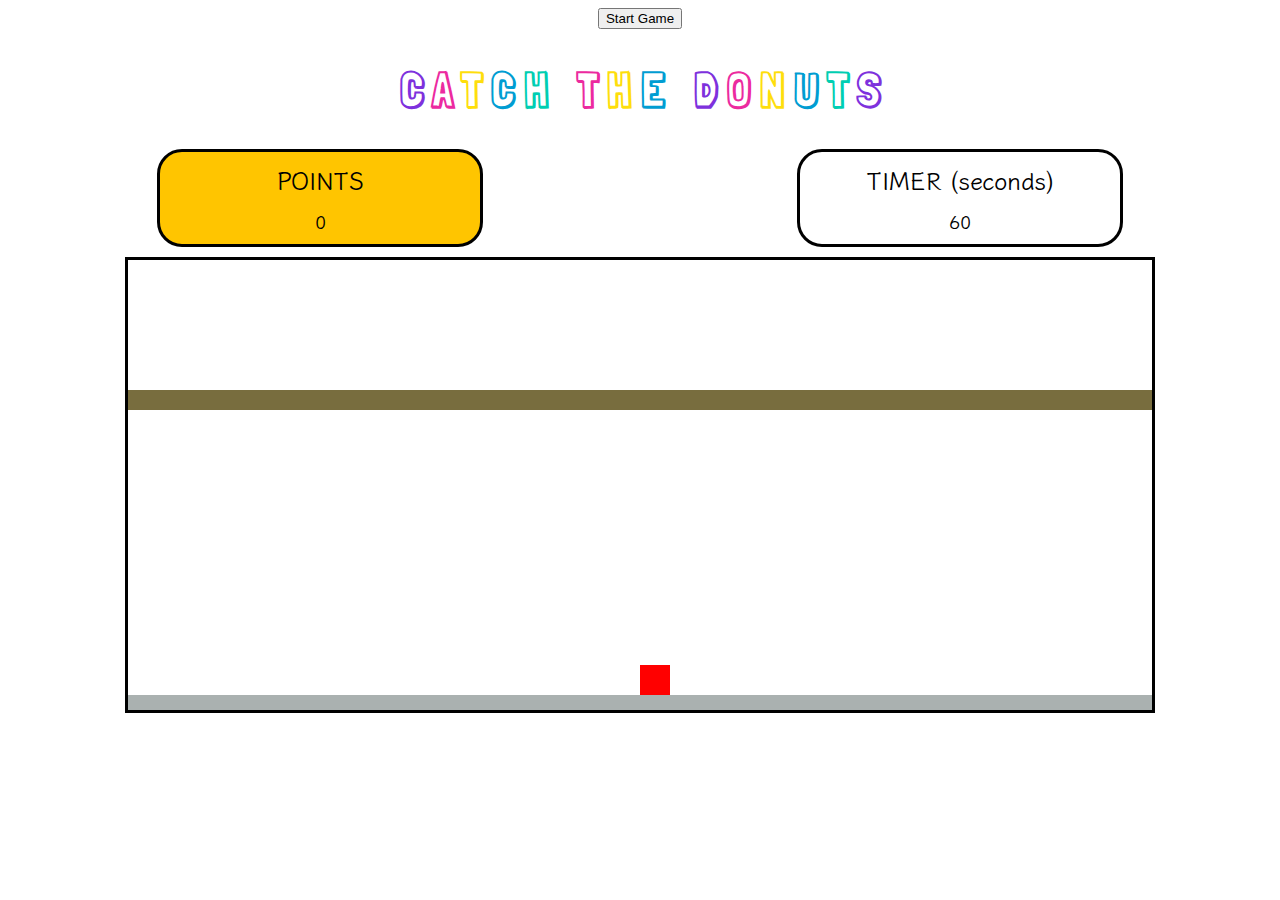
<file: index.html>
<!DOCTYPE html>
<html lang="en">
<head>
    <meta charset="UTF-8">
    <meta http-equiv="X-UA-Compatible" content="IE=edge">
    <meta name="viewport" content="width=device-width, initial-scale=1.0">
    <link rel="preconnect" href="https://fonts.googleapis.com">
    <link rel="preconnect" href="https://fonts.gstatic.com" crossorigin>
    <link href="https://fonts.googleapis.com/css2?family=Klee+One:wght@600&family=Londrina+Shadow&display=swap" rel="stylesheet">
    <link href="css/style.css" rel="stylesheet" />
    <title>Catch the Donuts</title>
</head>
<body>
    <!-- Start Screen -->
    <div id="start-screen" class="screen">
    <button id="start-game-button">Start Game</button>
    </div>
    <!-- Game -->
    <div id="game">
        <div id="title">
            <h1>
                <span>C</span>
                <span>A</span>
                <span>T</span>
                <span>C</span>
                <span>H</span>
                <span>&nbsp</span>
                <span>T</span>
                <span>H</span>
                <span>E</span>
                <span>&nbsp</span>
                <span>D</span>
                <span>O</span>
                <span>N</span>
                <span>U</span>
                <span>T</span>
                <span>S</span>
            </h1>
        </div>
        <div id="game-container">
            <div id="top-section">
                <div id="point-counter">
                    <h2>POINTS</h2>
                    <h3 id="points">0</h3>
                </div>
                <div id="countdown">
                    <h2>TIMER (seconds)</h2>
                    <h3 id="timer">60</h3>
                </div>
            </div>
            <div id="action-area">
                <div id="left-branch"></div>
                <!--TODO: Add right branch once MVP is done-->
                <div id="flying-objects">

                </div>
                <div id="characters">
                    <div id="character1"></div>
                </div>
                <!-- TODO: to add see-saw later after MVP is done --->
                <div id="see-saw">

                </div> 
            </div>
        </div>
    </div>
    <script src="js/script.js" charset="utf-8"></script>
</body>
</html>
</file>
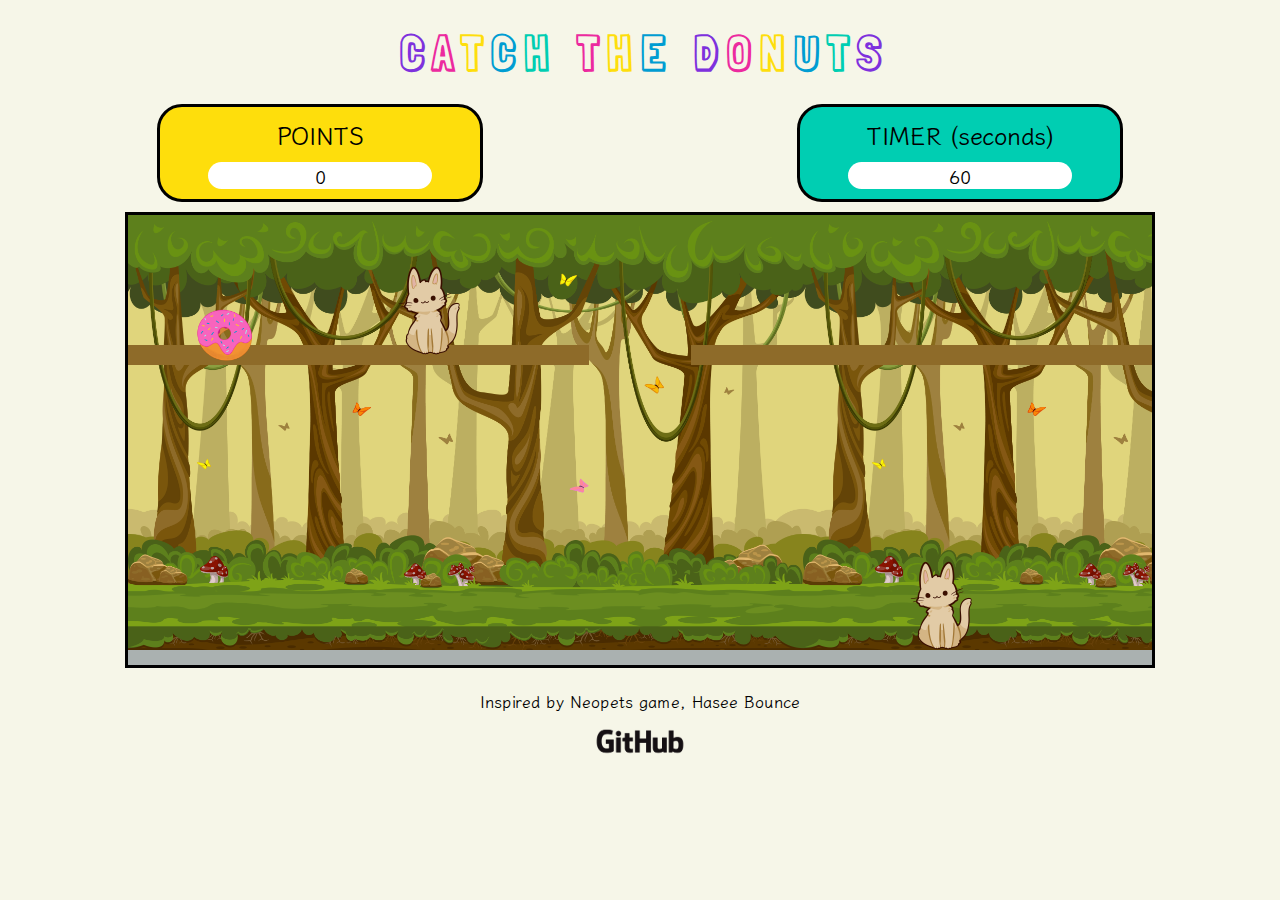
<file: game.html>
<!DOCTYPE html>
<html lang="en">
<head>
    <meta charset="UTF-8">
    <meta http-equiv="X-UA-Compatible" content="IE=edge">
    <meta name="viewport" content="width=device-width, initial-scale=1.0">
    <link rel="preconnect" href="https://fonts.googleapis.com">
    <link rel="preconnect" href="https://fonts.gstatic.com" crossorigin>
    <link href="https://fonts.googleapis.com/css2?family=Klee+One:wght@600&family=Londrina+Shadow&display=swap" rel="stylesheet">
    <link href="css/game.css" rel="stylesheet" />
    <title>Catch the Donuts</title>
</head>
<body>
    <div id="game">
        <div id="title">
            <h1>
                <span>C</span>
                <span>A</span>
                <span>T</span>
                <span>C</span>
                <span>H</span>
                <span>&nbsp</span>
                <span>T</span>
                <span>H</span>
                <span>E</span>
                <span>&nbsp</span>
                <span>D</span>
                <span>O</span>
                <span>N</span>
                <span>U</span>
                <span>T</span>
                <span>S</span>
            </h1>
        </div>
        <div id="game-container">
            <div id="top-section">
                <div id="point-counter">
                    <h2>POINTS</h2>
                    <h3 id="points">0</h3>
                </div>
                <div id="countdown">
                    <h2>TIMER (seconds)</h2>
                    <h3 id="timer"></h3>
                </div>
            </div>
            <div id="action-area">
                <div id="left-branch"></div>
                <div id="right-branch"></div>
                <div id="flying-objects">

                </div>
                <div id="characters">
                    <div id="character1">
                    </div>
                    <div id="character2">
                    </div>
                </div>
                <!-- TODO: to add see-saw later after MVP is done --->
                <div id="see-saw">

                </div> 
            </div>
        </div>
    </div>
    <div id="game-over">
    </div>
    <div id="game-over-screen">
        <h2 id="game-over-text">GAME OVER</h2>
        <input id="replay-button" type="image" src="images/black-replay-button.png" alt="replay">
    </div>    

    <footer>
        <h4>Inspired by Neopets game, Hasee Bounce</h4>
        <a href="https://github.com/macsbigbfast/catch_the_donuts" target="_blank">
            <img src="images/GitHub_Logo.png" alt="GitHub" width="100px">
        </a>

    </footer>
    <script src="js/game.js" charset="utf-8"></script>
</body>
</html>
</file>
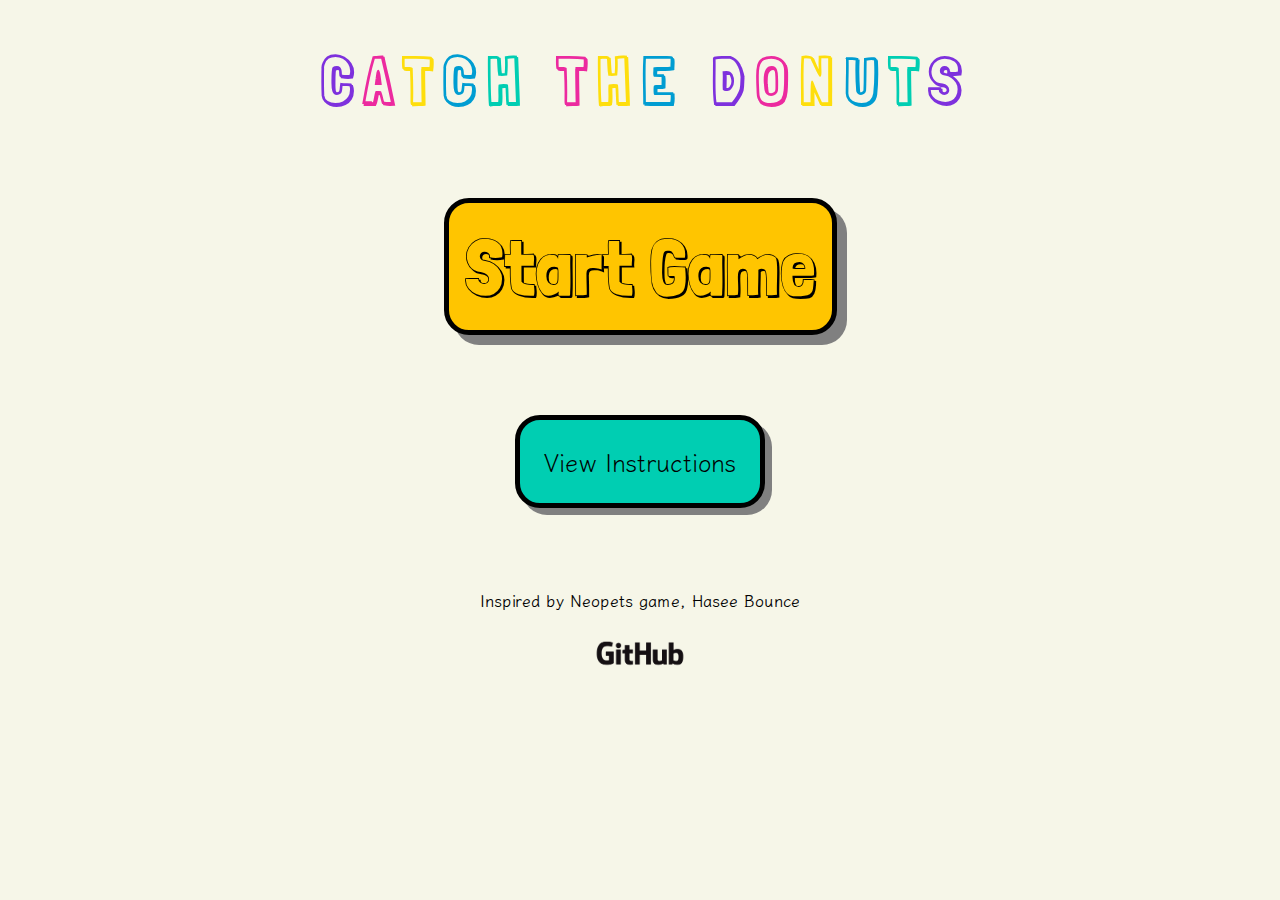
<file: start_screen.html>
<!DOCTYPE html>
<html lang="en">
<head>
    <meta charset="UTF-8">
    <meta http-equiv="X-UA-Compatible" content="IE=edge">
    <meta name="viewport" content="width=device-width, initial-scale=1.0">
    <link rel="preconnect" href="https://fonts.googleapis.com">
    <link rel="preconnect" href="https://fonts.gstatic.com" crossorigin>
    <link href="https://fonts.googleapis.com/css2?family=Klee+One:wght@600&family=Londrina+Shadow&display=swap" rel="stylesheet">
    <link href="css/start_screen.css" rel="stylesheet" />
    <title>Catch the Donuts</title>
</head>
<body>
    <div id="title">
        <h1>
            <span>C</span>
            <span>A</span>
            <span>T</span>
            <span>C</span>
            <span>H</span>
            <span>&nbsp</span>
            <span>T</span>
            <span>H</span>
            <span>E</span>
            <span>&nbsp</span>
            <span>D</span>
            <span>O</span>
            <span>N</span>
            <span>U</span>
            <span>T</span>
            <span>S</span>
        </h1>
    </div>
    <div id="start-screen" class="screen">
        <button id="start-game-button">Start Game</button>
        <button id="instructions-button">View Instructions</button>
    </div>
    <div id="instruction-background">
    </div>
    <div id="instruction-box">
        <input id="close-instructions-button" type="image" src="images/black-circle-close-button.png" alt="close">
        <div id="instruction-text">
            <p>Oh no, the cats are hungry! Luckily there are some donuts flying around. Help the cats catch the donuts to fill their tummies! </p>
            <p>Use the <span>spacebar</span> to jump, and the <span>left & right arrow keys</span> to move around. You have 60 seconds before the donuts stop flying!</p>
        </div>
    </div>
    <footer>
        <h4>Inspired by Neopets game, Hasee Bounce</h4>
        <a href="https://github.com/macsbigbfast/catch_the_donuts" target="_blank">
            <img src="images/GitHub_Logo.png" alt="GitHub" width="100px">
        </a>
    </footer>
    <script src="js/start_screen.js" charset="utf-8"></script>
</body>
</html
</file>
<file: css/style.css>
/* TO REMOVE LATER */
/* * {
    border: solid black;
} */ 

body {
    text-align: center;
    margin-left: auto;
    margin-right: auto;
    font-family: 'Londrina Shadow', cursive;
}

#title h1 {
    font-size: 3em;
}

#title h1 span:nth-child(5n + 1) {
    color: #7e31dd;
}

#title h1 span:nth-child(5n + 2) {
    color: #EC2A9F;
}

#title h1 span:nth-child(5n + 3) {
    color: #FEDE0C;
}

#title h1 span:nth-child(5n + 4) {
    color: #009DD2;
}

#title h1 span:nth-child(5n + 5) {
    color: #00CEB2;
}

#top-section {
    font-family: 'Klee One', cursive;
    display: flex;
    justify-content: space-around;
    position: relative;
    padding-bottom: 10px;
}

#point-counter, #countdown {
    width: 25%;
    border: solid black;
    border-radius: 25px;
}

#point-counter {
    background-color: #ffc500;
}

h2, h3 {
    margin-top: 10px;
    margin-bottom: 10px;
}

#action-area {
    padding-top: 50px;
    padding-bottom: 50px;
    position: relative;
    border: solid;
    position: relative;
    width: 80%;
    margin-left: auto;
    margin-right: auto;
}

#left-branch {
    height: 20px;
    width: 100%;
    background-color: #786d3e;
    position: absolute;
    bottom: 300px;
}

#flying-objects {
    height: 350px;
    overflow: hidden;
}

.donut {
    height: 30px;
    width: 30px;
    border-radius: 50%;
    background-color: greenyellow;
    position: absolute;
}

#see-saw {
    height: 15px;
    width: 100%;
    background-color:#aab1b0;
    position: absolute;
    bottom: 0;
}

#character1 {
    height: 30px;
    width: 30px;
    background-color: red;
    position: absolute;
    bottom: 15px;
    left: 50%;
}

.popup-text {
    position:absolute;
}
</file>
<file: css/game.css>
/* TO REMOVE LATER */
/* * {
    border: solid black;
} */ 

body {
    text-align: center;
    margin-left: auto;
    margin-right: auto;
    font-family: 'Londrina Shadow', cursive;
    background-color: rgb(246, 246, 232);
}

#title h1 {
    font-size: 3em;
    margin: 0.5em;
}

#title h1 span:nth-child(5n + 1) {
    color: #7e31dd;
}

#title h1 span:nth-child(5n + 2) {
    color: #EC2A9F;
}

#title h1 span:nth-child(5n + 3) {
    color: #FEDE0C;
}

#title h1 span:nth-child(5n + 4) {
    color: #009DD2;
}

#title h1 span:nth-child(5n + 5) {
    color: #00CEB2;
}

#top-section {
    font-family: 'Klee One', cursive;
    display: flex;
    justify-content: space-around;
    position: relative;
    padding-bottom: 10px;
}

#point-counter, #countdown {
    width: 25%;
    border: solid black;
    border-radius: 25px;
}

#point-counter {
    background-color: #FEDE0C;
}

#countdown {
    background-color: #00CEB2;
}

h2, h3 {
    margin-top: 10px;
    margin-bottom: 10px;

}

#point-counter h3 {
    background-color: white;
    border-radius: 15px;
    width: 70%;
    margin-left: auto;
    margin-right: auto;
}

#countdown h3 {
    background-color: white;
    border-radius: 15px;
    width: 70%;
    margin-left: auto;
    margin-right: auto;
}

#action-area {
    padding-top: 50px;
    padding-bottom: 50px;
    position: relative;
    border: solid;
    position: relative;
    width: 80%;
    margin-left: auto;
    margin-right: auto;
    background-image: url("../images/game-background.jpeg");
    background-size: contain;
}

#left-branch, #right-branch {
    height: 20px;
    width: 45%;
    background-color: #8e6b29;
    position: absolute;
    bottom: 300px;
}

#right-branch {
    right: 0;
}

#flying-objects {
    height: 350px;
}

.donut {
    height: 70px;
    width: 70px;
    border-radius: 50%;
    /* background-color: greenyellow; */
    background-image: url("../images/Pink_Donut.png");
    background-size: 100%;
    position: absolute;
}

#see-saw {
    height: 15px;
    width: 100%;
    background-color:#aab1b0;
    position: absolute;
    bottom: 0;
}

#character1 {
    height: 90px;
    width: 90px;
    /* background-color: red; */
    background-image: url("../images/cat.webp");
    background-size: 100%;
    position: absolute;
    bottom: 310px;
    left: 25%;
}

#character2 {
    height: 90px;
    width: 90px;
    /* background-color: palevioletred; */
    background-image: url("../images/cat.webp");
    background-size: 100%;
    position: absolute;
    bottom: 15px;
    left: 75%;  
}

.popup-text {
    position:absolute;
    color: white;
    font-size: 2em;
    font-weight: bold;
} 

#game-over {
    display: none;
    position:absolute;
    top: 0;
    left: 0;
    bottom: 0;
    right: 0;
    height: 100%;
    width: 100%;
    opacity: 0.5;
    background-color: grey;
    text-align: center;
}

#game-over-screen {
    display: none;
    position: absolute;
    top: 30%;
    left: 25%;
    bottom: 30%;
    right: 25%;
    z-index: 10;
    opacity: 1;
    height: 40%;
    width: 50%;
    background-color: #ffc500;
    border-radius: 25px;
    border: thick solid white;
}

#game-over-text {
    display: none;
    font-size: 4em;
    margin-top: 15%;
}

#replay-button {
    height: 80px;
}

footer {
    font-family: 'Klee One', cursive;
}

footer h4 {
    margin-bottom: 0.5em;
}
</file>
<file: css/start_screen.css>
body {
    text-align: center;
    margin-left: auto;
    margin-right: auto;
    font-family: 'Londrina Shadow', cursive;
    background-color: rgb(246, 246, 232);
}

#title h1 {
    font-size: 4em;
}

#title h1 span:nth-child(5n + 1) {
    color: #7e31dd;
}

#title h1 span:nth-child(5n + 2) {
    color: #EC2A9F;
}

#title h1 span:nth-child(5n + 3) {
    color: #FEDE0C;
}

#title h1 span:nth-child(5n + 4) {
    color: #009DD2;
}

#title h1 span:nth-child(5n + 5) {
    color: #00CEB2;
}

#start-game-button {
    display: block;
    margin: 1em auto;
    background-color: #ffc500;
    font-family: 'Londrina Shadow', cursive;
    font-size: 5em;
    border-radius: 25px;
    padding: 0.2em;
    border: thick solid black;
    box-shadow: 10px 10px grey;
}

#start-game-button:hover {
    background-color: #e7b203;
}

#instructions-button {
    display: block;
    margin: 1em auto;
    font-family: 'Klee One', cursive;
    font-size: 1.5em;
    border-radius: 25px;
    padding: 1em;
    border: thick solid black;
    box-shadow: 7px 7px grey;
    background-color: #00CEB2;
}

#instructions-button:hover {
    background-color: #00a38d;
}

#instruction-background {
    display: none;
    position:absolute;
    top: 0;
    left: 0;
    bottom: 0;
    right: 0;
    height: 100%;
    width: 100%;
    opacity: 0.5;
    background-color: grey;
    text-align: center;
}

#instruction-box {
    display: none;
    position: absolute;
    top: 30%;
    left: 25%;
    bottom: 30%;
    right: 25%;
    z-index: 10;
    opacity: 1;
    height: 40%;
    width: 50%;
    background-color: #ffc500;
    border-radius: 25px;
    border: thick solid white;
}

#close-instructions-button {
    display: none;
    height: 2.5em;
    width: 2.5em;
    position: absolute;
    top: 1.5em;
    right: 1.5em;
}

#instruction-text {
    display: none;
    margin-top: 3.5em;
}

#instruction-text p {
    font-family: 'Klee One', cursive;
    font-size: 1.2em;
    margin: 1em;
}

#instruction-text p span {
    color: red;
}

footer {
    font-family: 'Klee One', cursive;
}

footer h4 {
    margin-top: 5em;
}
</file>
